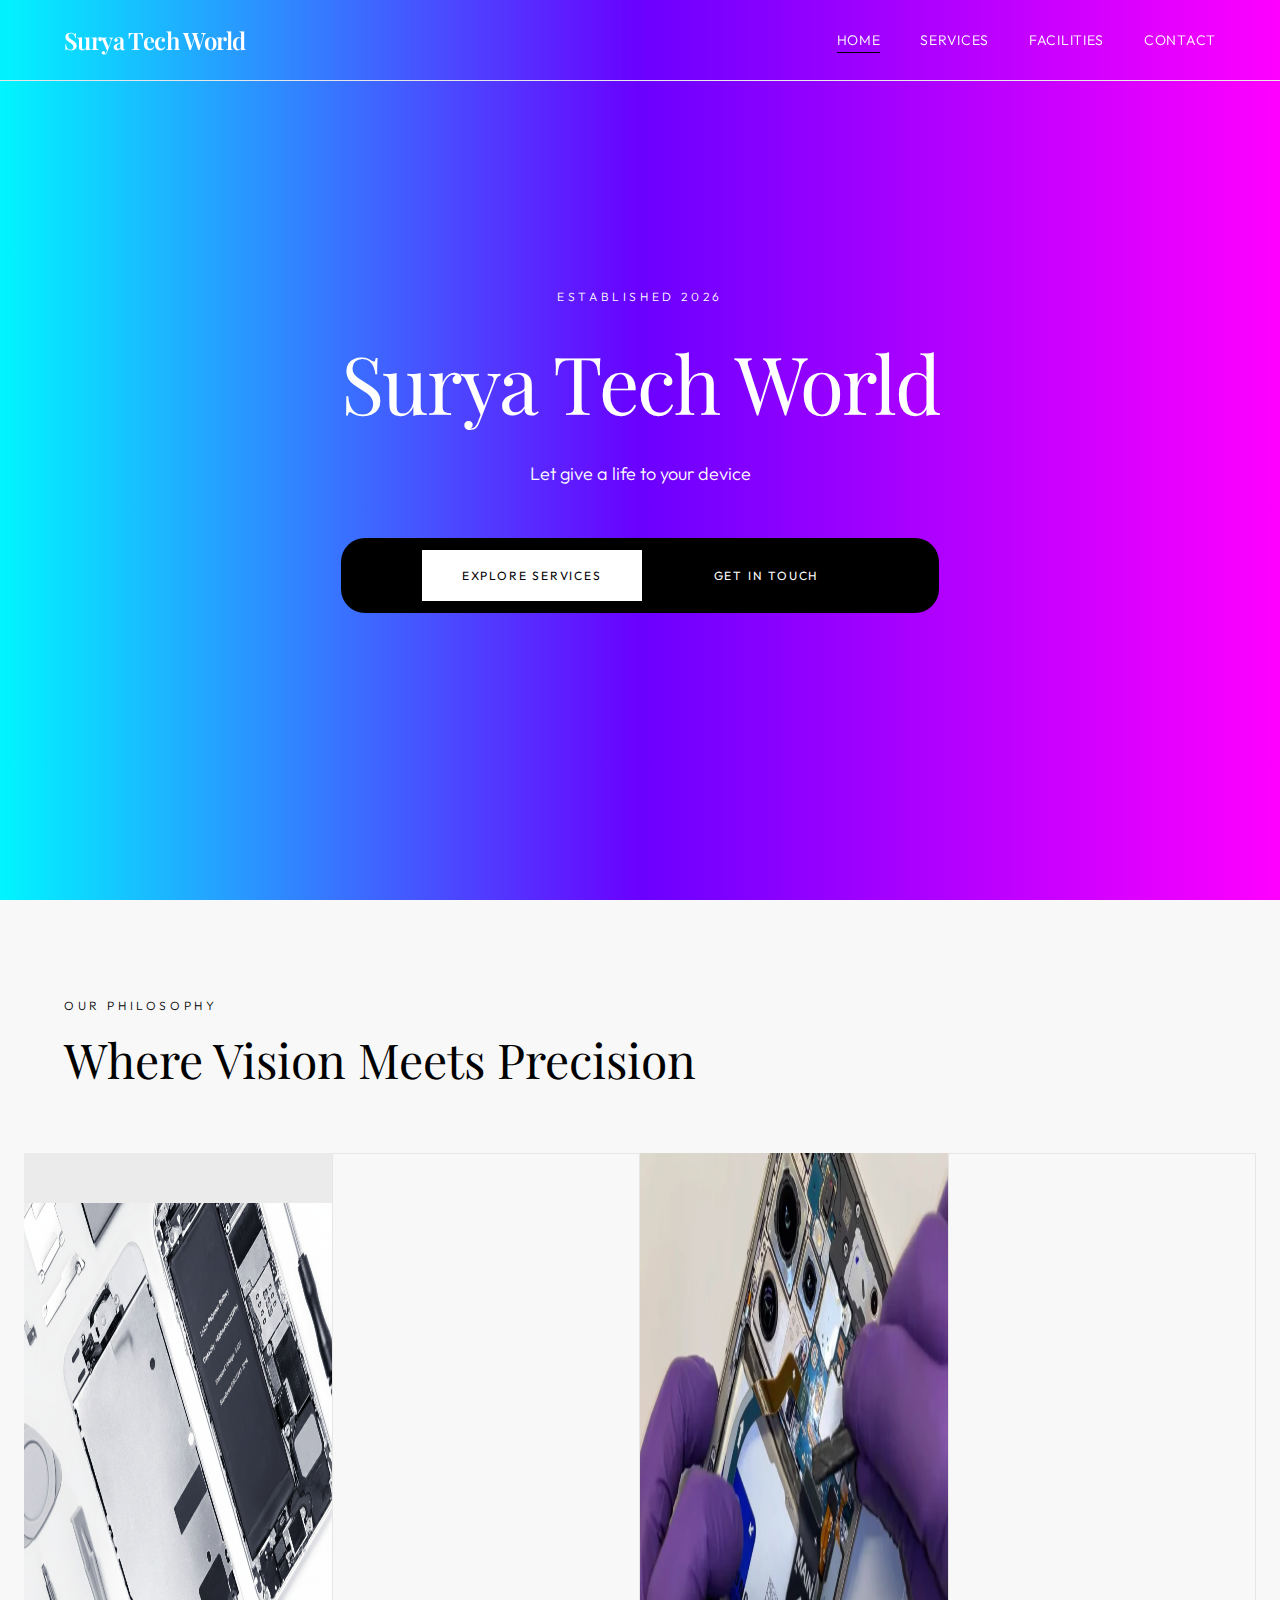
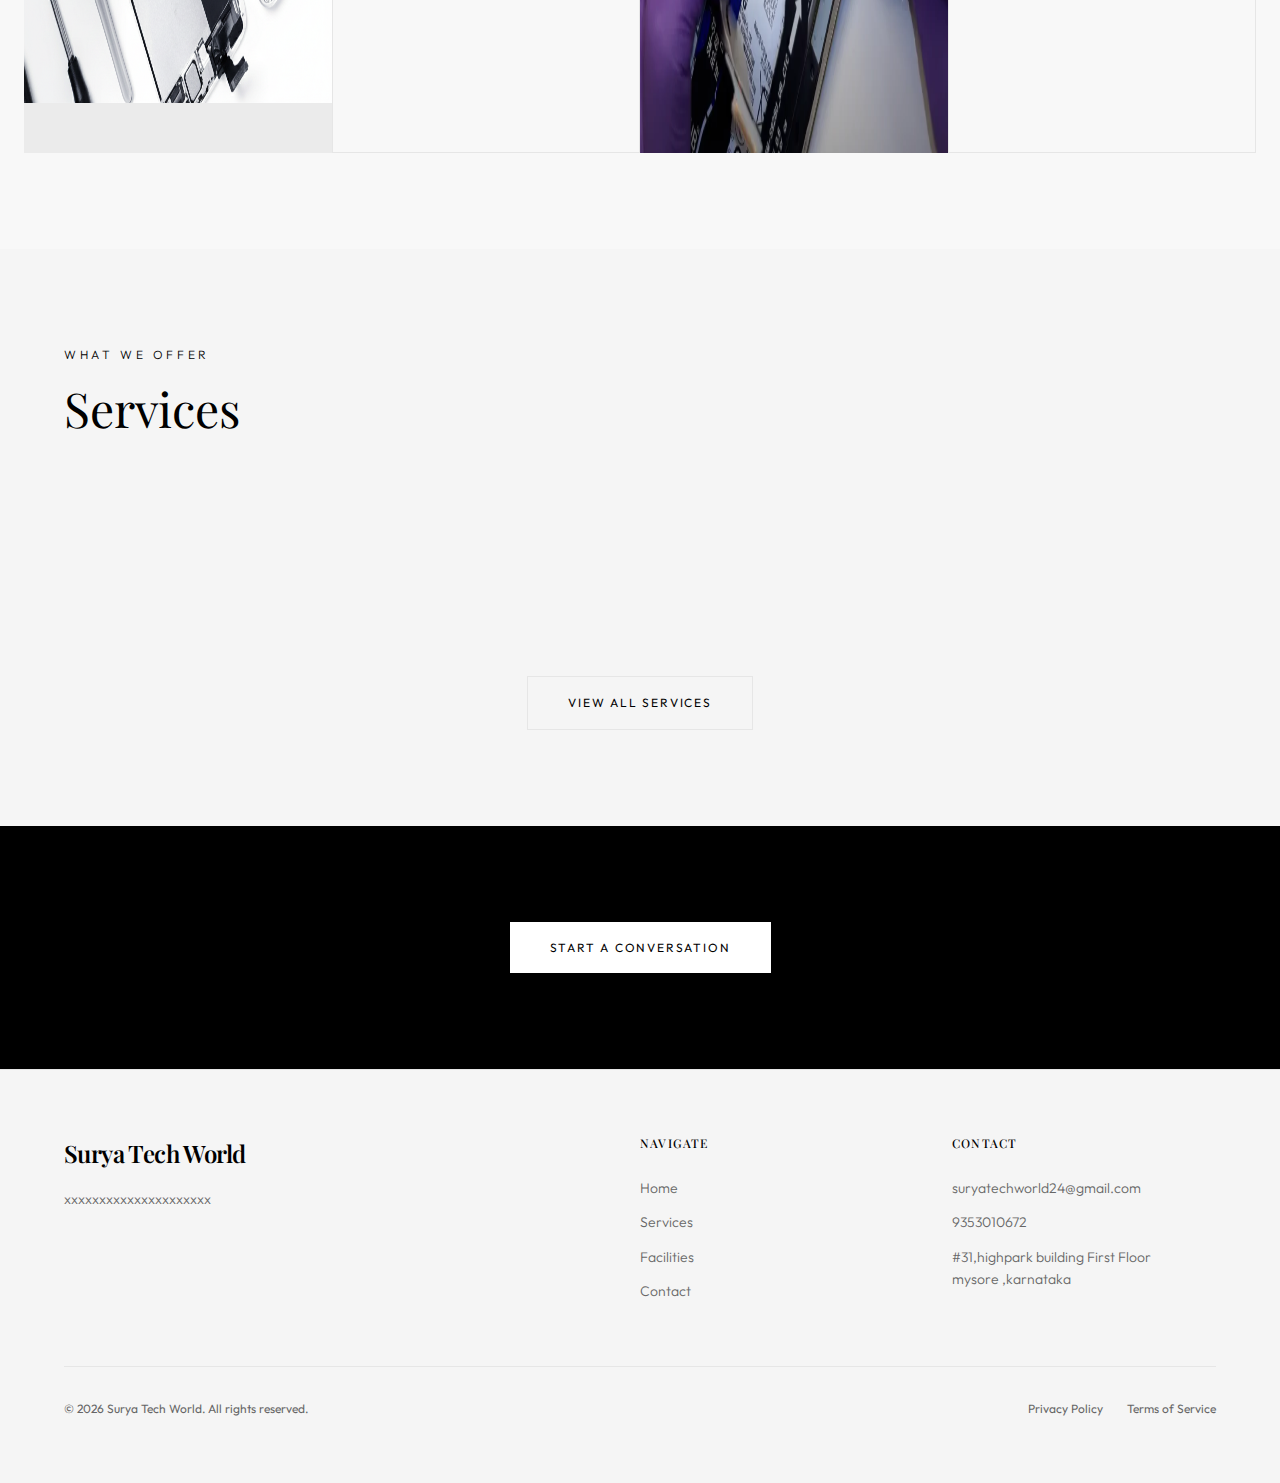
<file: index.html>
<!DOCTYPE html>
<html lang="en">
<head>
  <meta charset="UTF-8">
  <meta name="viewport" content="width=device-width, initial-scale=1.0">
  <title>surya tech world</title>
  <meta name="description" content="Premium spaces designed for exceptional experiences. Where sophistication meets functionality.">
  <link rel="stylesheet" href="style.css">
</head>
<body>
  <!-- Header -->
  <header class="header">
    <div class="container header-container">
      <a href="index.html" class="logo" style="color: white;">Surya Tech World </a>
      
      <nav class="nav-desktop">
        <ul>
          <li><a href="index.html" class="nav-link" style="color: white;">Home</a></li>
          <li><a href="services.html" class="nav-link" style="color: white;">Services</a></li>
          <li><a href="facilities.html" class="nav-link" style="color: white;">Facilities</a></li>
          <li><a href="contact.html" class="nav-link" style="color: white;">Contact</a></li>
        </ul>
      </nav>

      <button class="menu-btn" aria-label="Toggle menu">
        <span></span>
        <span></span>
        <span></span>
      </button>

      <nav class="nav-mobile">
        <ul>
          <li><a href="index.html" class="nav-link">Home</a></li>
          <li><a href="services.html" class="nav-link">Services</a></li>
          <li><a href="facilities.html" class="nav-link">Facilities</a></li>
          <li><a href="contact.html" class="nav-link">Contact</a></li>
        </ul>
      </nav>
    </div>
  </header>

  <!-- Hero Section -->
  <section class="hero">
    <div class="hero-content">
      <p class="hero-label" style="color: white;">Established 2026</p>
      <h1 class="hero-title"  style="color: white;">Surya Tech World</h1>
      <p class="hero-description" style="color: white;">
      Let give a life to your device 
      </p>
      <div class="hero-buttons">
        <a href="services.html" class="btn btn-hero">Explore Services <style>
          .hero-buttons  {
           background-color:  black;
            border-radius: 24px;
            padding: 12px 24px;
            color: white;
          }
          
        </style></a>  
        <div class="divider"></div>


        <a href="contact.html" class="btn btn-hero-outline" style="color: white;"
        >Get in Touch </a>
      </div>
    </div>
  </section>

  <!-- Featured Section -->
  <section class="section">
    <div class="container">
      <p class="section-label">Our Philosophy</p>
      <h2 class="section-title" style="color: black;">Where Vision Meets Precision</h2>
      <!-- <p class="section-description">
        Every project begins with understanding your unique vision and translating it into 
        spaces that are both functional and extraordinary.
      </p> -->
    </div>

    <div class="featured-grid" style="margin-top: 4rem;">
      <div class="featured-item">
        <div class="featured-image">
          <span style="color: hsl(var(--muted-foreground));"></span>
          <img src="PHONE IMAGE.png" alt="Image" width="1500" height="500">

        </div>
        <div class="featured-content">
          <!-- <h3 class="card-title">Design Excellence</h3> -->
          <!-- <p class="card-description">
            Our approach combines timeless aesthetics with contemporary functionality, 
            creating spaces that stand the test of time.
          </p> -->
        </div>
      </div>
      <div class="featured-item">
        <div class="featured-content">
          <!-- <h3 class="card-title">Attention to Detail</h3> -->
          <!-- <p class="card-description">
            From material selection to lighting design, every element is carefully 
            curated to create cohesive, harmonious environments.
          </p> -->
        </div>
        <div class="featured-image">
          <span style="color: hsl(var(--muted-foreground));">
            <img src="image 4.webp" alt="Image" width="1600" height="600">
          </span>
        </div>
      </div>
    </div>
  </section>

  <!-- Services Preview -->
  <section class="section section-light">
    <div class="container">
      <p class="section-label">What We Offer</p>
      <h2 class="section-title"> Services</h2>
      <!-- <p class="section-description mb-8">
        From initial concept to final execution, we provide end-to-end solutions 
        for creating exceptional spaces.
      </p> -->

      <div class="grid grid-3" style="margin-top: 3rem;">
        <div class="card">
          <span class="card-number">Hardware</span>
          <!-- <h3 class="card-title">Space Planning</h3> -->
          <!-- <p class="card-description">
            Strategic layout design that maximizes functionality while maintaining aesthetic integrity.
          </p> -->
        </div>
        <div class="card">
          <span class="card-number">Software</span>
          <!-- <h3 class="card-title">Interior Design</h3> -->
          <!-- <p class="card-description">
            Curated design solutions that reflect your vision and create lasting impressions.
          </p> -->
        </div>
        <div class="card">
          <span class="card-number">Others</span>
          <!-- <h3 class="card-title">Project Management</h3> -->
          <!-- <p class="card-description">
            Seamless execution from concept to completion, ensuring every detail is perfected.
          </p> -->
        </div>
      </div>

      <div class="text-center" style="margin-top: 3rem;">
        <a href="services.html" class="btn btn-outline">View All Services</a>
      </div>
    </div>
  </section>

  <!-- CTA Section -->
  <section class="cta section-dark">
    <!-- <h2 class="cta-title">Ready to Transform Your Space?</h2> -->
    <!-- <p class="cta-description">
      Let's discuss how we can bring your vision to life with our expertise and attention to detail.
    </p> -->
    <a href="contact.html" class="btn btn-hero">Start a Conversation</a>
  </section>

  <!-- Footer -->
  <footer class="footer">
    <div class="container">
      <div class="footer-grid">
        <div class="footer-brand">
          <a href="index.html" class="logo">Surya Tech World</a>
          <p>xxxxxxxxxxxxxxxxxxxxx</p>
        </div>

        <div>
          <h4 class="footer-title">Navigate</h4>
          <div class="footer-links">
            <a href="index.html" class="footer-link">Home</a>
            <a href="services.html" class="footer-link">Services</a>
            <a href="facilities.html" class="footer-link">Facilities</a>
            <a href="contact.html" class="footer-link">Contact</a>
          </div>
        </div>

        <div class="footer-contact">
          <h4 class="footer-title">Contact</h4>
          <p>suryatechworld24@gmail.com</p>
          <p>9353010672</p>
          <p>#31,highpark building First Floor<br>mysore ,karnataka</p>
        </div>
      </div>

      <div class="footer-bottom">
        <p>&copy; 2026 Surya Tech World. All rights reserved.</p>
        <div class="footer-legal">
          <a href="#">Privacy Policy</a>
          <a href="#">Terms of Service</a>
        </div>
      </div>
    </div>
  </footer>

  <script src="main.js"></script>
</body>
</html>
</file>
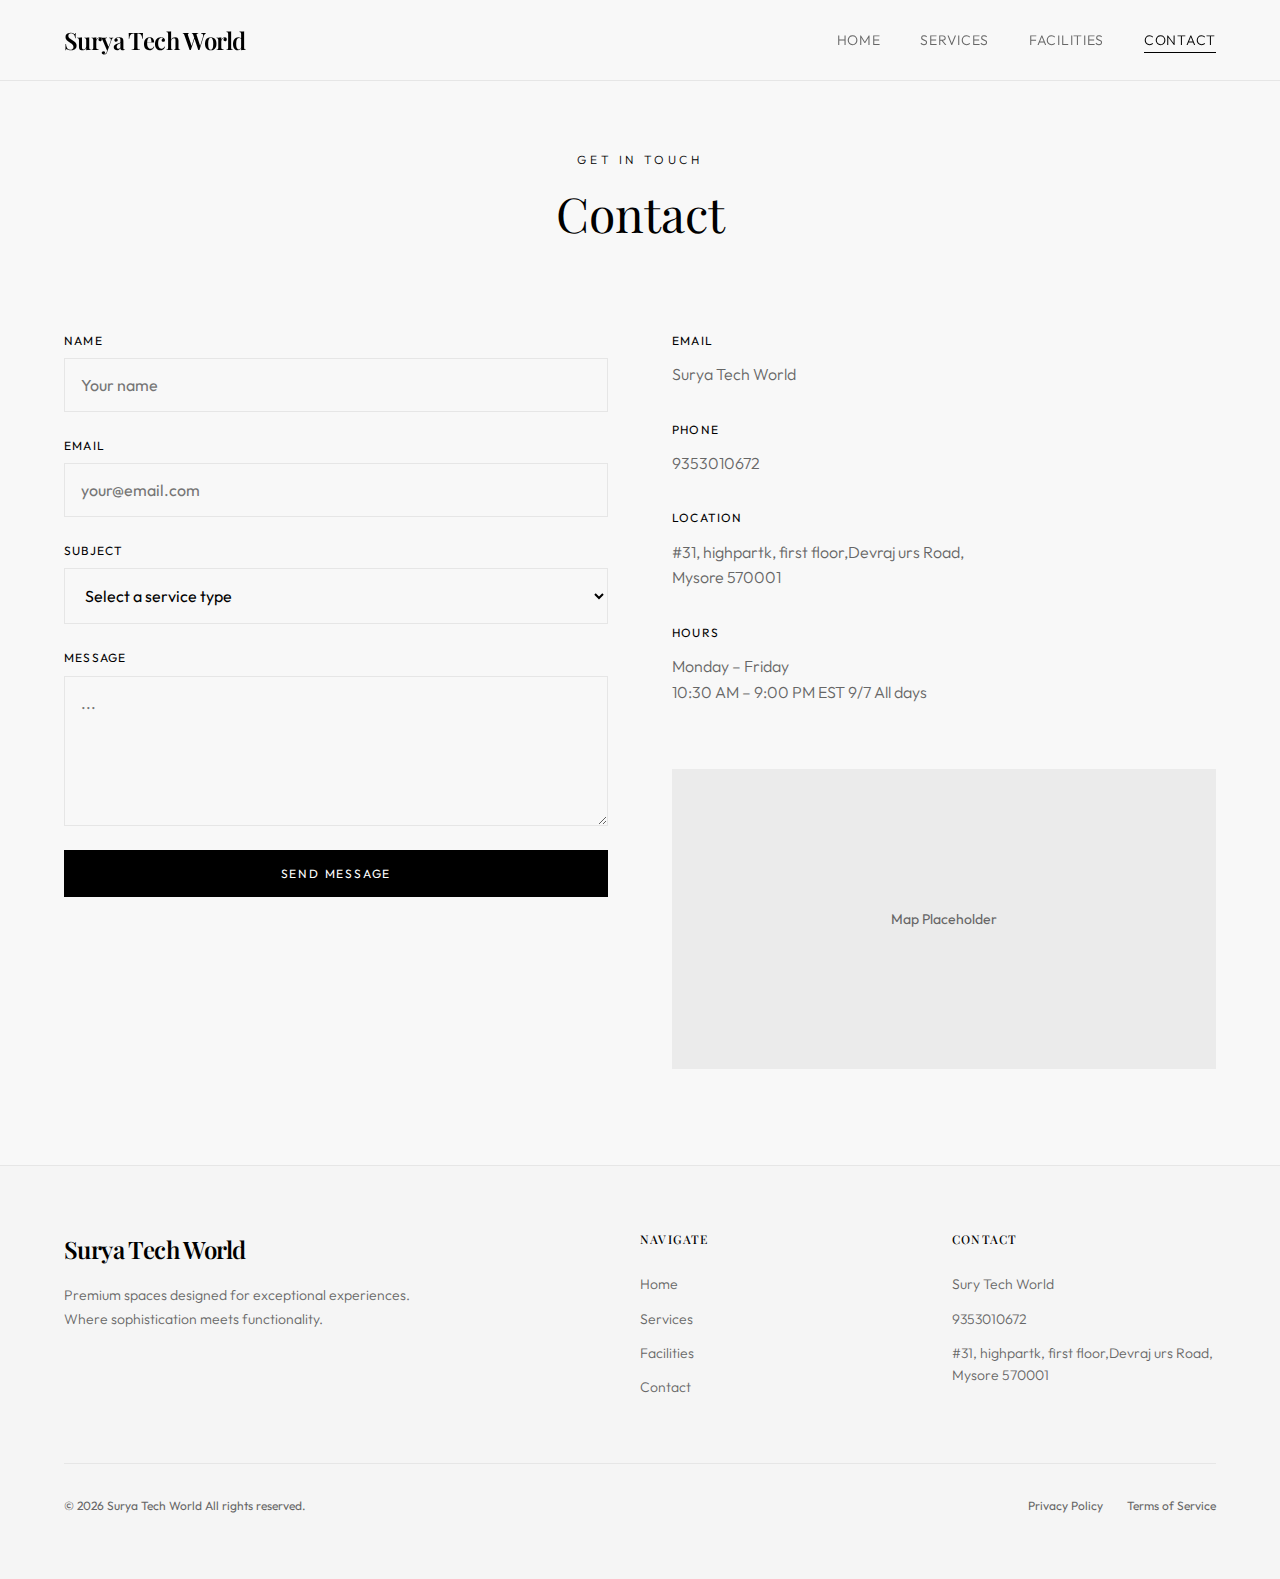
<file: contact.html>
<!DOCTYPE html>
<html lang="en">
<head>
  <meta charset="UTF-8">
  <meta name="viewport" content="width=device-width, initial-scale=1.0">
  <title>Contact - ATELIER</title>
  <meta name="description" content="Get in touch with ATELIER. Let's discuss how we can transform your space.">
  <link rel="stylesheet" href="style.css">
</head>
<body>
  <!-- Header -->
  <header class="header">
    <div class="container header-container">
      <a href="index.html" class="logo">Surya Tech World</a>
      
      <nav class="nav-desktop">
        <ul>
          <li><a href="index.html" class="nav-link">Home</a></li>
          <li><a href="services.html" class="nav-link">Services</a></li>
          <li><a href="facilities.html" class="nav-link">Facilities</a></li>
          <li><a href="contact.html" class="nav-link">Contact</a></li>
        </ul>
      </nav>

      <button class="menu-btn" aria-label="Toggle menu">
        <span></span>
        <span></span>
        <span></span>
      </button>

      <nav class="nav-mobile">
        <ul>
          <li><a href="index.html" class="nav-link">Home</a></li>
          <li><a href="services.html" class="nav-link">Services</a></li>
          <li><a href="facilities.html" class="nav-link">Facilities</a></li>
          <li><a href="contact.html" class="nav-link">Contact</a></li>
        </ul>
      </nav>
    </div>
  </header>

  <!-- Page Hero -->
  <section class="section page-hero">
    <div class="container">
      <p class="section-label">Get in Touch</p>
      <h1 class="section-title">Contact</h1>
      <!-- <p class="section-description" style="margin: 0 auto;">
        Ready to start your project? We'd love to hear from you.
      </p> -->
    </div>
  </section>

  <!-- Contact Section -->
  <section class="section" style="padding-top: 0;">
    <div class="container">
      <div class="contact-grid">
        <!-- Contact Form -->
        <div>
          <form class="contact-form">
            <div class="form-group">
              <label class="form-label" for="name">Name</label>
              <input type="text" id="name" name="name" class="form-input" placeholder="Your name" required>
            </div>

            <div class="form-group">
              <label class="form-label" for="email">Email</label>
              <input type="email" id="email" name="email" class="form-input" placeholder="your@email.com" required>
            </div>

            <div class="form-group">
              <label class="form-label" for="subject">Subject</label>
              <select id="subject" name="subject" class="form-select" required>
                <option value="">Select a service type</option>
                <option value="general">general</option>
                <option value="project">software</option>
                <option value="collaboration">hardware</option>
                <option value="other">Other</option>
              </select>
            </div>

            <div class="form-group">
              <label class="form-label" for="message">Message</label>
              <textarea id="message" name="message" class="form-textarea" placeholder="..." required></textarea>
            </div>

            <button type="submit" class="btn btn-primary" style="width: 100%;">Send Message</button>
          </form>
        </div>

        <!-- Contact Info -->
        <div class="contact-info">
          <div class="contact-info-item">
            <h3>Email</h3>
            <p>Surya Tech World</p>
          </div>

          <div class="contact-info-item">
            <h3>Phone</h3>
            <p>9353010672</p>
          </div>

          <div class="contact-info-item">
            <h3>Location</h3>
            <p>#31, highpartk, first floor,Devraj urs Road,  <br>Mysore 570001</p>
          </div>

          <div class="contact-info-item">
            <h3>Hours</h3>
            <p>Monday – Friday<br>10:30 AM – 9:00 PM EST  9/7 All days</p>
          </div>

          <div class="map-placeholder">
            Map Placeholder
            <!-- <iframe src="https://www.google.com/maps/embed?pb=!1m18!1m12!1m3!1d3898.09722948905!2d76.64680427482963!3d12.30923878794853!2m3!1f0!2f0!3f0!3m2!1i1024!2i768!4f13.1!3m3!1m2!1s0x3baf711559b7dad1%3A0xd45e1a90c14f2ab!2sSurya%20Tech%20World!5e0!3m2!1sen!2sin!4v1766938815319!5m2!1sen!2sin" width="600" height="450" style="border:0;" allowfullscreen="" loading="lazy" referrerpolicy="no-referrer-when-downgrade">
              <style>
                .map-placeholder {
                  position: relative;
                  width: 500px;
                  height: 50px;
                  background-color: #f0f0f0;
                  display: flex;
                  /* align-items: center;
                  justify-content: center; */
                  color: #888;
                  font-size: 1.2rem;
                } -->
    
              <!-- </style> -->
            <!-- </iframe> -->
          </div>
        </div>
      </div>
    </div>
  </section>

  <!-- Footer -->
  <footer class="footer">
    <div class="container">
      <div class="footer-grid">
        <div class="footer-brand">
          <a href="index.html" class="logo">Surya Tech World</a>
          <p>Premium spaces designed for exceptional experiences. Where sophistication meets functionality.</p>
        </div>

        <div>
          <h4 class="footer-title">Navigate</h4>
          <div class="footer-links">
            <a href="index.html" class="footer-link">Home</a>
            <a href="services.html" class="footer-link">Services</a>
            <a href="facilities.html" class="footer-link">Facilities</a>
            <a href="contact.html" class="footer-link">Contact</a>
          </div>
        </div>

        <div class="footer-contact">
          <h4 class="footer-title">Contact</h4>
          <p>Sury Tech World</p>
          <p>9353010672</p>
          <p>#31, highpartk, first floor,Devraj urs Road,  <br>Mysore 570001</p>
        </div>
      </div>

      <div class="footer-bottom">
        <p>&copy; 2026 Surya Tech World All rights reserved.</p>
        <div class="footer-legal">
          <a href="#">Privacy Policy</a>
          <a href="#">Terms of Service</a>
        </div>
      </div>
    </div>
  </footer>

  <script src="main.js"></script>
</body>
</html>
</file>
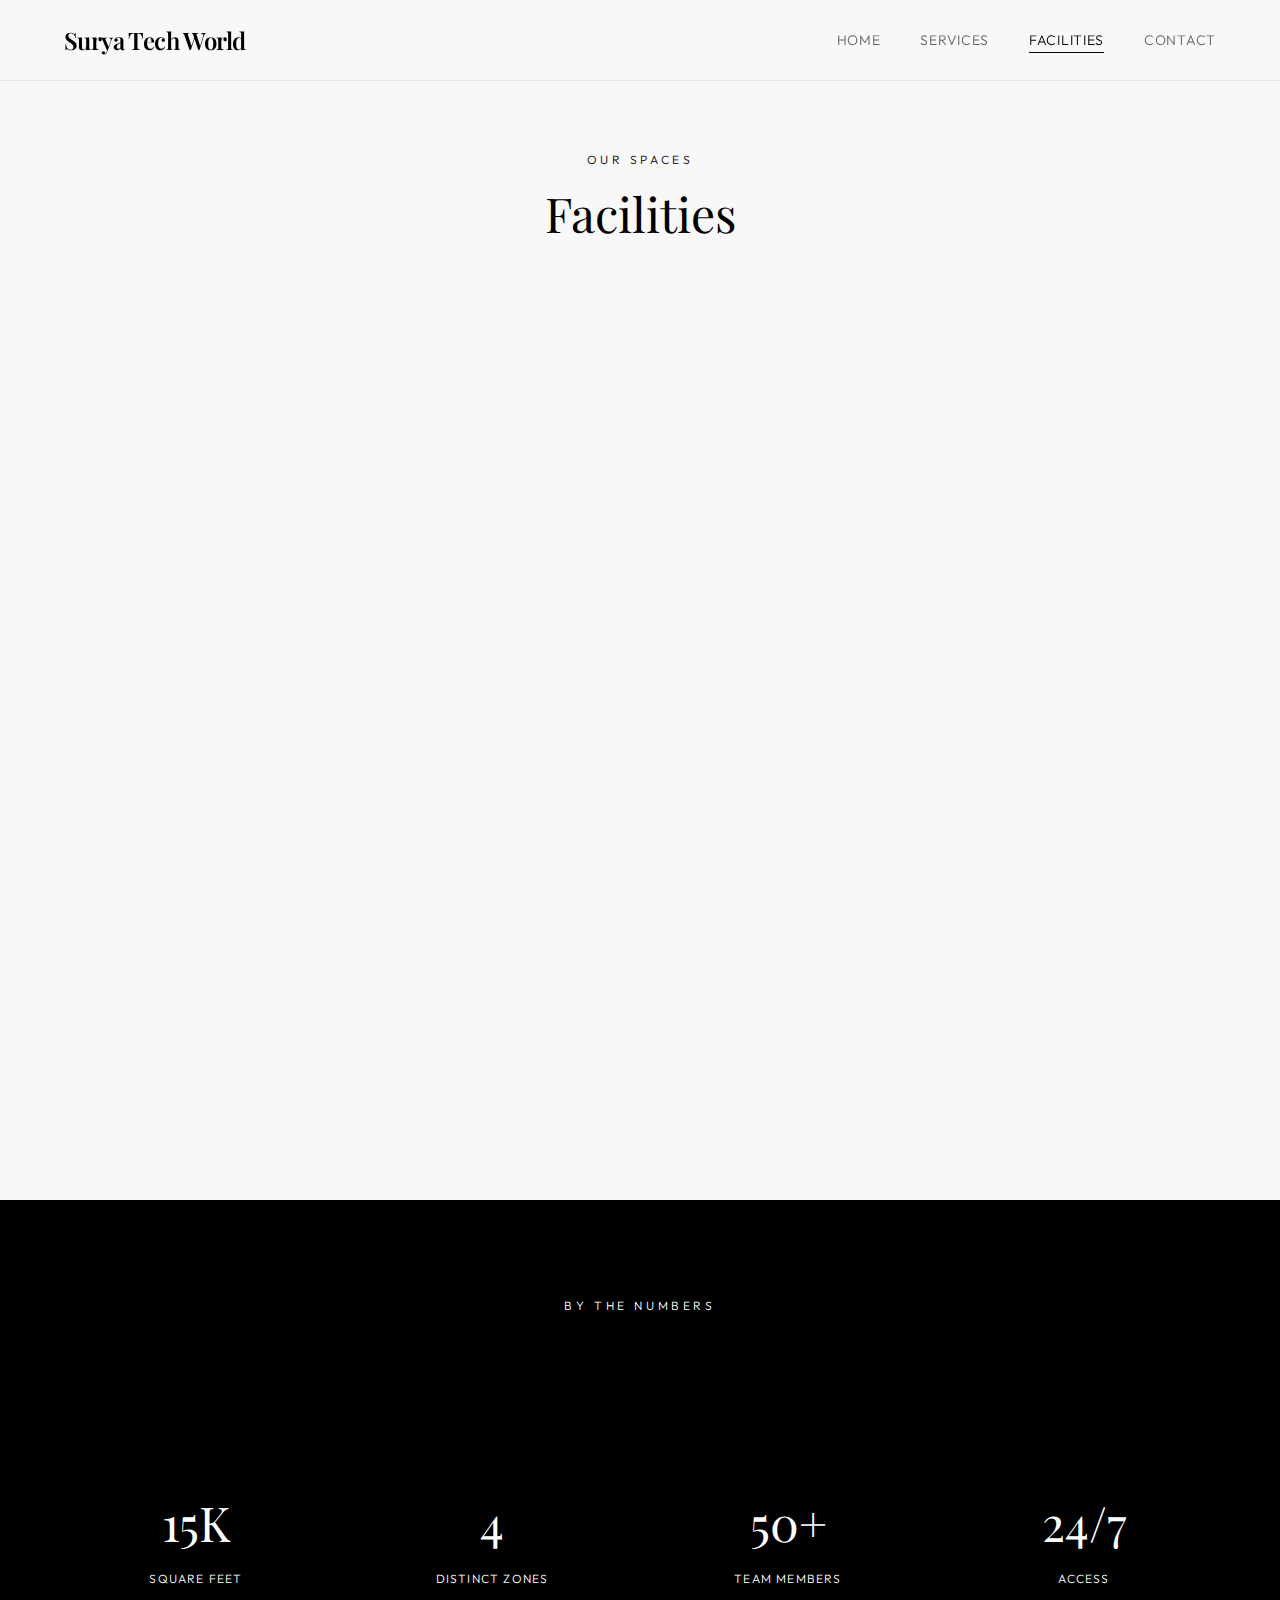
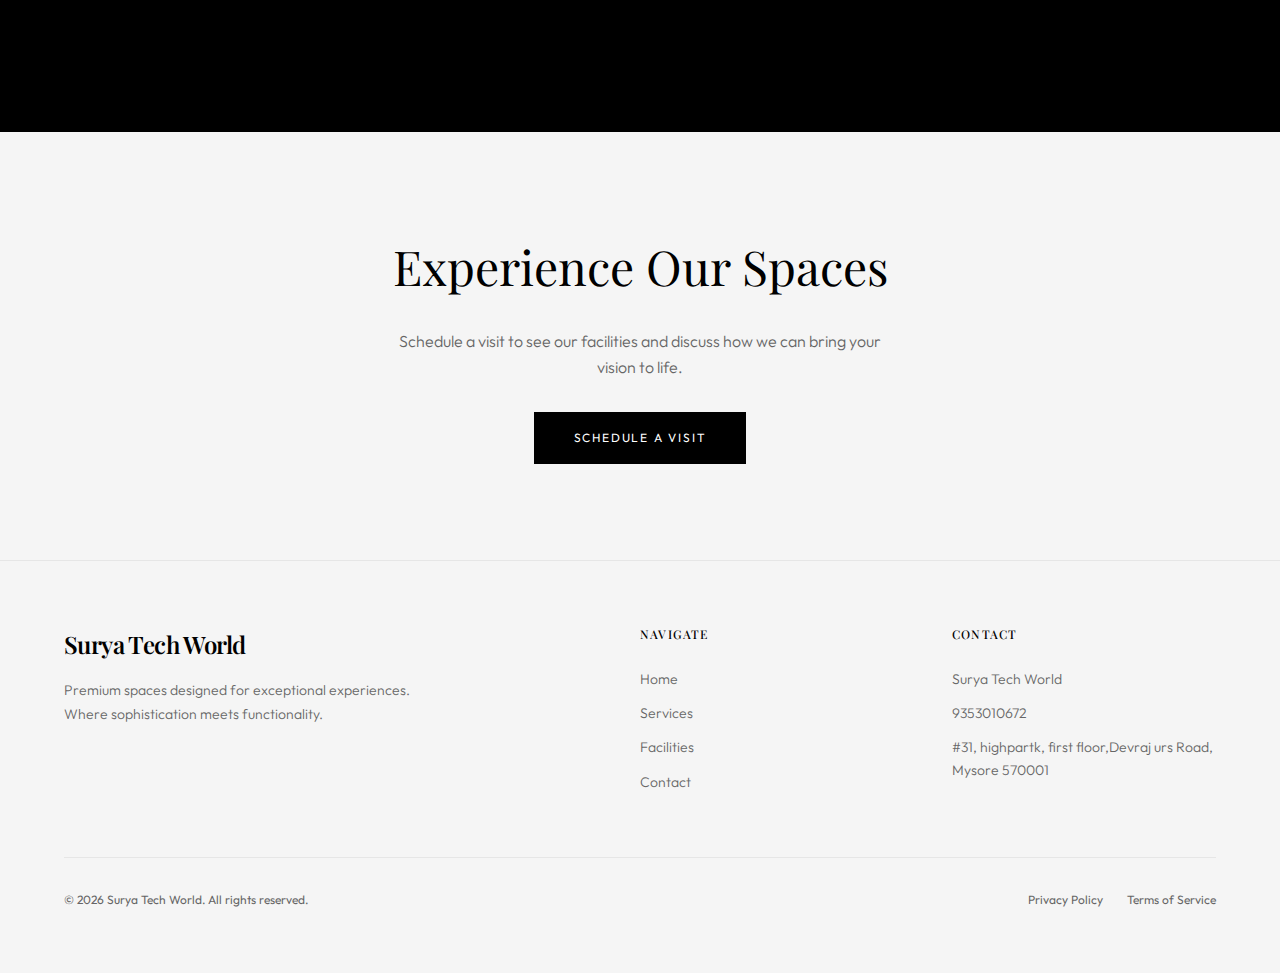
<file: facilities.html>
<!DOCTYPE html>
<html lang="en">
<head>
  <meta charset="UTF-8">
  <meta name="viewport" content="width=device-width, initial-scale=1.0">
  <title>Facilities - ATELIER</title>
  <meta name="description" content="Discover our state-of-the-art facilities designed for exceptional experiences.">
  <link rel="stylesheet" href="style.css">
</head>
<body>
  <!-- Header -->
  <header class="header">
    <div class="container header-container">
      <a href="index.html" class="logo">Surya Tech World</a>
      
      <nav class="nav-desktop">
        <ul>
          <li><a href="index.html" class="nav-link">Home</a></li>
          <li><a href="services.html" class="nav-link">Services</a></li>
          <li><a href="facilities.html" class="nav-link">Facilities</a></li>
          <li><a href="contact.html" class="nav-link">Contact</a></li>
        </ul>
      </nav>

      <button class="menu-btn" aria-label="Toggle menu">
        <span></span>
        <span></span>
        <span></span>
      </button>

      <nav class="nav-mobile">
        <ul>
          <li><a href="index.html" class="nav-link">Home</a></li>
          <li><a href="services.html" class="nav-link">Services</a></li>
          <li><a href="facilities.html" class="nav-link">Facilities</a></li>
          <li><a href="contact.html" class="nav-link">Contact</a></li>
        </ul>
      </nav>
    </div>
  </header>

  <!-- Page Hero -->
  <section class="section page-hero">
    <div class="container">
      <p class="section-label">Our Spaces</p>
      <h1 class="section-title">Facilities</h1>
      <!-- <p class="section-description" style="margin: 0 auto;">
        State-of-the-art environments designed to inspire creativity and enable exceptional work.
      </p> -->
    </div>
  </section>

  <!-- Facilities Grid -->
  <section class="section" style="padding-top: 0;">
    <div class="container">
      <div class="grid grid-2">
        <div class="facility-card">
          <div class="facility-image">
            <span style="color: hsl(var(--muted-foreground));">Image Placeholder</span>
          </div>
          <div class="facility-content">
            <h2 class="facility-title">car parking</h2>
            <!-- <p class="facility-description">
              Our primary creative space featuring natural lighting, adjustable workstations, 
              and collaborative zones designed for optimal productivity.
            </p> -->
            <div class="facility-features">
              <!-- <span class="facility-feature">2,500 sq ft</span>
              <span class="facility-feature">Natural Light</span>
              <span class="facility-feature">Flexible Layout</span> -->
            </div>
          </div>
        </div>

        <div class="facility-card">
          <div class="facility-image">
            <span style="color: hsl(var(--muted-foreground));">Image Placeholder</span>
          </div>
          <div class="facility-content">
            <h2 class="facility-title"> Snacks </h2>
            <!-- <p class="facility-description">
              A sophisticated space for client presentations and team reviews, equipped with 
              advanced display technology and comfortable seating.
            </p> -->
            <div class="facility-features">
              <!-- <span class="facility-feature">4K Display</span>
              <span class="facility-feature">Video Conference</span>
              <span class="facility-feature">20 Seats</span> -->
            </div>
          </div>
        </div>

        <div class="facility-card">
          <div class="facility-image">
            <span style="color: hsl(var(--muted-foreground));">Image Placeholder</span>
          </div>
          <div class="facility-content">
            <h2 class="facility-title">drinking water</h2>
            <!-- <p class="facility-description">
               An extensive collection of materials, finishes, and samples organized for easy 
              exploration and specification. 
            </p> -->
            <div class="facility-features">
              <!-- <span class="facility-feature">5,000+ Samples</span>
              <span class="facility-feature">Curated Collection</span>
              <span class="facility-feature">Updated Quarterly</span> -->
            </div>
          </div>
        </div>

        <div class="facility-card">
          <div class="facility-image">
            <span style="color: hsl(var(--muted-foreground));">Image Placeholder</span>
          </div>
          <div class="facility-content">
            <h2 class="facility-title"> waiting area</h2>
            <!-- <p class="facility-description">
              A hands-on space for prototyping, model making, and exploring physical concepts 
              before full implementation.
            </p> -->
            <div class="facility-features">
              <!-- <span class="facility-feature">CNC Equipment</span>
              <span class="facility-feature">3D Printing</span>
              <span class="facility-feature">Hand Tools</span> -->
            </div>
          </div>
        </div>
      </div>
    </div>
  </section>

  <!-- Stats Section -->
  <section class="section section-dark">
    <div class="container">
      <p class="section-label" style="color: hsla(var(--background), 0.6); text-align: center;">By The Numbers</p>
      <h2 class="section-title" style="text-align: center;">Our Capabilities</h2>

      <div class="facility-stats" style="margin-top: 3rem;">
        <div class="facility-stat">
          <div class="facility-stat-number" style="color: hsl(var(--background));">15K</div>
          <div class="facility-stat-label" style="color: hsla(var(--background), 0.6);">Square Feet</div>
        </div>
        <div class="facility-stat">
          <div class="facility-stat-number" style="color: hsl(var(--background));">4</div>
          <div class="facility-stat-label" style="color: hsla(var(--background), 0.6);">Distinct Zones</div>
        </div>
        <div class="facility-stat">
          <div class="facility-stat-number" style="color: hsl(var(--background));">50+</div>
          <div class="facility-stat-label" style="color: hsla(var(--background), 0.6);">Team Members</div>
        </div>
        <div class="facility-stat">
          <div class="facility-stat-number" style="color: hsl(var(--background));">24/7</div>
          <div class="facility-stat-label" style="color: hsla(var(--background), 0.6);">Access</div>
        </div>
      </div>
    </div>
  </section>

  <!-- CTA Section -->
  <section class="cta section-light">
    <h2 class="cta-title" style="color: hsl(var(--foreground));">Experience Our Spaces</h2>
    <p class="cta-description" style="color: hsl(var(--muted-foreground));">
      Schedule a visit to see our facilities and discuss how we can bring your vision to life.
    </p>
    <a href="contact.html" class="btn btn-primary">Schedule a Visit</a>
  </section>

  <!-- Footer -->
  <footer class="footer">
    <div class="container">
      <div class="footer-grid">
        <div class="footer-brand">
          <a href="index.html" class="logo">Surya Tech World</a>
          <p>Premium spaces designed for exceptional experiences. Where sophistication meets functionality.</p>
        </div>

        <div>
          <h4 class="footer-title">Navigate</h4>
          <div class="footer-links">
            <a href="index.html" class="footer-link">Home</a>
            <a href="services.html" class="footer-link">Services</a>
            <a href="facilities.html" class="footer-link">Facilities</a>
            <a href="contact.html" class="footer-link">Contact</a>
          </div>
        </div>

        <div class="footer-contact">
          <h4 class="footer-title">Contact</h4>
          <p>Surya Tech World</p>
          <p>9353010672</p>
          <p>#31, highpartk, first floor,Devraj urs Road,  <br>Mysore 570001</p>
        </div>
      </div>

      <div class="footer-bottom">
        <p>&copy; 2026 Surya Tech World. All rights reserved.</p>
        <div class="footer-legal">
          <a href="#">Privacy Policy</a>
          <a href="#">Terms of Service</a>
        </div>
      </div>
    </div>
  </footer>

  <script src="main.js"></script>
</body>
</html>
</file>
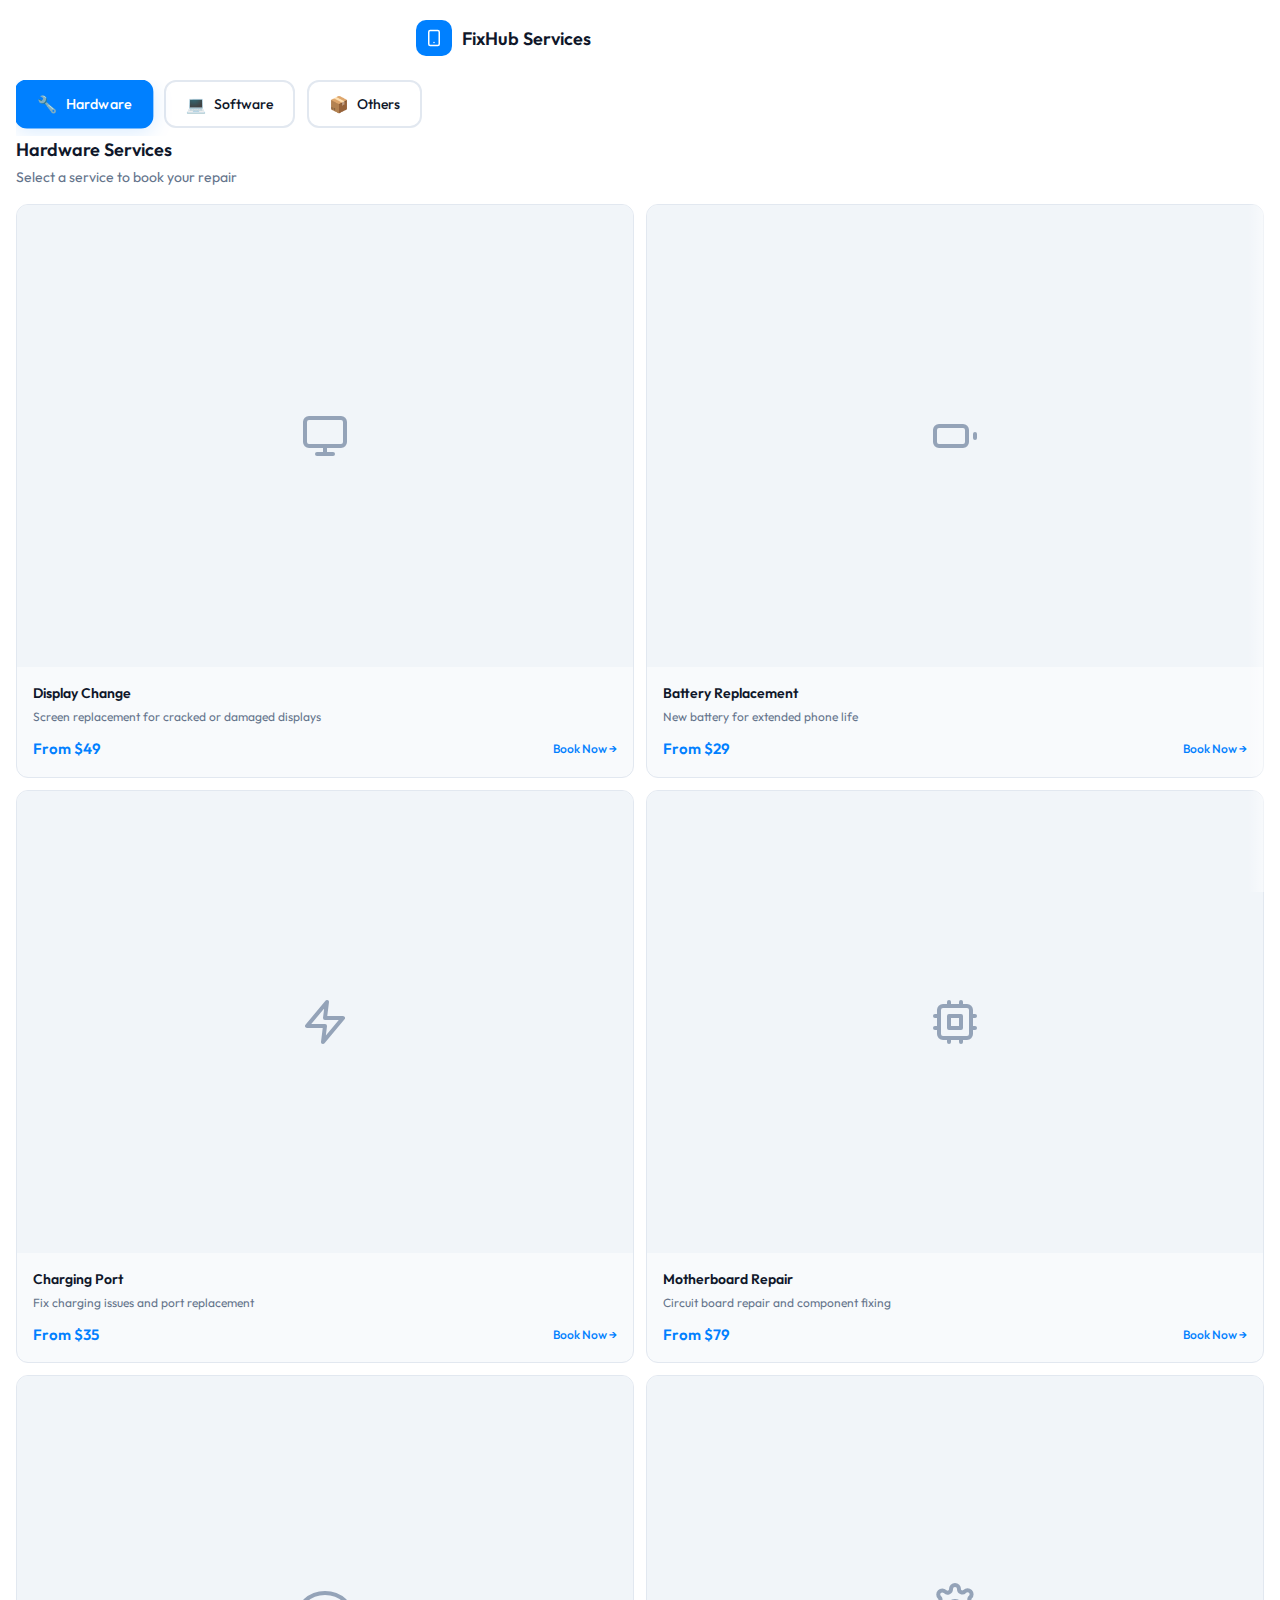
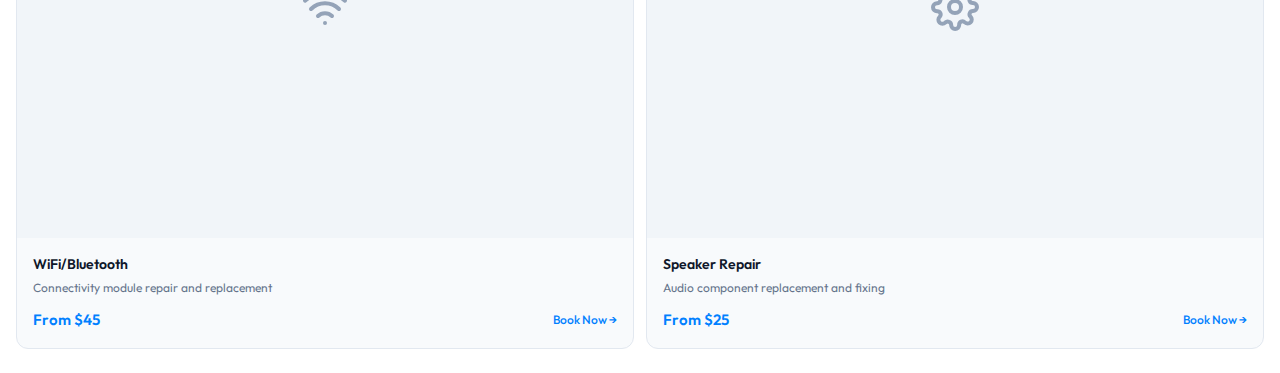
<file: services.html>
<!DOCTYPE html>
<html lang="en">
<head>
  <meta charset="UTF-8">
  <meta name="viewport" content="width=device-width, initial-scale=1.0, maximum-scale=1.0, user-scalable=no">
  <meta name="description" content="Expert phone repair services - Hardware, Software, and more. Fast, reliable repairs for all devices.">
  <title>FixHub - Expert Phone Repair Services</title>
  <link rel="preconnect" href="https://fonts.googleapis.com">
  <link rel="preconnect" href="https://fonts.gstatic.com" crossorigin>
  <link href="https://fonts.googleapis.com/css2?family=Outfit:wght@300;400;500;600;700&display=swap" rel="stylesheet">
  
   <style>
     *{
      margin: 0;
      padding: 0;
      box-sizing: border-box;
    }

    :root {
      --background: #ffffff;
      --foreground: #0f172a;
      --card: #ffffff;
      --card-foreground: #0f172a;
      --primary: #0080ff;
      --primary-foreground: #ffffff;
      --secondary: #f1f5f9;
      --secondary-foreground: #1e293b;
      --muted: #f1f5f9;
      --muted-foreground: #64748b;
      --border: #e2e8f0;
      --service-card-bg: #f8fafc;
      --service-card-border: #e2e8f0;
      --placeholder-bg: #f1f5f9;
      --placeholder-icon: #94a3b8;
      --radius: 12px;
      --shadow: 0 4px 20px rgba(0, 128, 255, 0.15);
    }

    body {
      font-family: 'Outfit', sans-serif;
      background-color: var(--background);
      color: var(--foreground);
      line-height: 1.5;
      -webkit-font-smoothing: antialiased;
    }

    /* Page Title */
    .page-title {
      max-width: 480px;
      margin: 0 auto;
      padding: 20px 16px 0;
      display: flex;
      align-items: center;
      gap: 10px;
    }

    .page-title-icon {
      width: 36px;
      height: 36px;
      background: var(--primary);
      border-radius: 10px;
      display: flex;
      align-items: center;
      justify-content: center;
      color: var(--primary-foreground);
    }

    .page-title-text {
      font-weight: 600;
      font-size: 18px;
    }

    /* Main Content */
    .main {
      max-width: 1500px;
      margin: 0 auto;
      padding: 24px 16px;
    }

    /* Hero Section */
    .hero {
      text-align: center;
      margin-bottom: 32px;
    }

    .hero h1 {
      font-size: 24px;
      font-weight: 700;
      margin-bottom: 8px;
    }

    .hero p {
      color: var(--muted-foreground);
      font-size: 14px;
  }  */

    /* Toggle Menu */
     .toggle-menu {
      margin: 0 -16px 24px;
      padding: 0 16px;
      position: relative;
    }

    .toggle-scroll {
      display: flex;
      gap: 12px;
      overflow-x: auto;
      padding-bottom: 8px;
      scroll-snap-type: x mandatory;
      -ms-overflow-style: none;
      scrollbar-width: none;
    }

    .toggle-scroll::-webkit-scrollbar {
      display: none;
    }

    .toggle-btn {
      flex-shrink: 0;
      scroll-snap-align: start;
      display: flex;
      align-items: center;
      gap: 8px;
      padding: 12px 20px;
      border-radius: var(--radius);
      font-weight: 500;
      font-size: 14px;
      border: 2px solid var(--border);
      background: var(--card);
      color: var(--foreground);
      cursor: pointer;
      transition: all 0.3s;
      font-family: inherit;
    }

    .toggle-btn:hover {
      border-color: rgba(0, 128, 255, 0.3);
      background: var(--secondary);
    }

    .toggle-btn.active {
      background: var(--primary);
      color: var(--primary-foreground);
      border-color: var(--primary);
      box-shadow: var(--shadow);
      transform: scale(1.02);
    }

    .toggle-btn .emoji {
      font-size: 16px;
    }

    .toggle-fade {
      position: absolute;
      right: 0;
      top: 0;
      bottom: 8px;
      width: 32px;
      background: linear-gradient(to left, var(--background), transparent);
      pointer-events: none;
    } 

    /* Section Title */
    .section-title {
      margin-bottom: 16px;
    }

    .section-title h2 {
      font-size: 18px;
      font-weight: 600;
      margin-bottom: 4px;
      text-transform: capitalize;
    }

    .section-title p {
      color: var(--muted-foreground);
      font-size: 14px;
    }

    /* Services Grid */
    .services-grid {
      display: grid;
      grid-template-columns: repeat(2, 1fr);
      gap: 12px;
    }

    /* Service Card */
    .service-card {
      background: var(--service-card-bg);
      border: 1px solid var(--service-card-border);
      border-radius: var(--radius);
      overflow: hidden;
      transition: all 0.3s;
      animation: fadeInUp 0.4s ease-out backwards;
    }

    .service-card:hover {
      box-shadow: 0 8px 24px rgba(0, 0, 0, 0.08);
      transform: translateY(-2px);
    }

    .service-card:active {
      transform: translateY(0);
    }

    .card-image {
      aspect-ratio: 4/3;
      background: var(--placeholder-bg);
      display: flex;
      align-items: center;
      justify-content: center;
    }

    .card-image svg {
      width: 48px;
      height: 48px;
      color: var(--placeholder-icon);
    }

    .card-content {
      padding: 16px;
    }

    .card-content h3 {
      font-size: 14px;
      font-weight: 600;
      margin-bottom: 4px;
    }

    .card-content p {
      font-size: 12px;
      color: var(--muted-foreground);
      margin-bottom: 12px;
      display: -webkit-box;
      -webkit-line-clamp: 2;
      -webkit-box-orient: vertical;
      overflow: hidden;
    }

    .card-footer {
      display: flex;
      align-items: center;
      justify-content: space-between;
    }

    .card-price {
      font-size: 15px;
      font-weight: 600;
      color: var(--primary);
    }

    .card-link {
      font-size: 12px;
      font-weight: 500;
      color: var(--primary);
      text-decoration: none;
      transition: opacity 0.2s;
    }

    .card-link:hover {
      opacity: 0.8;
    }

    /* CTA Section */
    .cta {
      margin-top: 32px;
      padding: 24px;
      background: var(--primary);
      border-radius: 16px;
      text-align: center;
    }

    .cta h3 {
      color: var(--primary-foreground);
      font-size: 18px;
      font-weight: 600;
      margin-bottom: 8px;
    }

    .cta p {
      color: rgba(255, 255, 255, 0.8);
      font-size: 14px;
      margin-bottom: 16px;
    }

    .cta-btn {
      background: var(--background);
      color: var(--foreground);
      border: none;
      padding: 12px 24px;
      border-radius: 50px;
      font-size: 14px;
      font-weight: 500;
      cursor: pointer;
      font-family: inherit;
      transition: opacity 0.2s;
    }

    .cta-btn:hover {
      opacity: 0.9;
    }

    /* Footer */
    .footer {
      max-width: 480px;
      margin: 0 auto;
      padding: 24px 16px;
      border-top: 1px solid var(--border);
      text-align: center;
    }

    .footer p {
      font-size: 12px;
      color: var(--muted-foreground);
    }

    /* Animations */
    @keyframes fadeInUp {
      from {
        opacity: 0;
        transform: translateY(10px);
      }
      to {
        opacity: 1;
        transform: translateY(0);
      }
    }

    .fade-in {
      animation: fadeInUp 0.4s ease-out;
    }
  </style>
</head>
<body>
  <!-- Page Title -->
  <div class="page-title">
    <div class="page-title-icon">
      <svg width="18" height="18" viewBox="0 0 24 24" fill="none" stroke="currentColor" stroke-width="2" stroke-linecap="round" stroke-linejoin="round">
        <rect width="14" height="20" x="5" y="2" rx="2" ry="2"/>
        <path d="M12 18h.01"/>
      </svg>
    </div>
    <span class="page-title-text">FixHub Services</span>
  </div>

  <!-- Main Content -->
  <main class="main">
    <!-- Toggle Menu -->
    <section class="toggle-menu">
      <div class="toggle-scroll">
        <button class="toggle-btn active" data-tab="hardware">
          <span class="emoji">🔧</span>
          <span>Hardware</span>
        </button>
        <button class="toggle-btn" data-tab="software">
          <span class="emoji">💻</span>
          <span>Software</span>
        </button>
        <button class="toggle-btn" data-tab="others">
          <span class="emoji">📦</span>
          <span>Others</span>
        </button>
      </div>
      <div class="toggle-fade"></div>
    </section>

    <!-- Section Title -->
    <section class="section-title">
      <h2 id="sectionTitle">Hardware Services</h2>
      <p>Select a service to book your repair</p>
    </section>

    <!-- Services Grid -->
    <section class="services-grid" id="servicesGrid">
      <!-- Services will be injected here by JavaScript -->
    </section>
  </main>

  <script>
    // Services Data
    const services = {
      hardware: [
        { title: "Display Change", description: "Screen replacement for cracked or damaged displays", icon: "monitor", price: "$49" },
        { title: "Battery Replacement", description: "New battery for extended phone life", icon: "battery", price: "$29" },
        { title: "Charging Port", description: "Fix charging issues and port replacement", icon: "zap", price: "$35" },
        { title: "Motherboard Repair", description: "Circuit board repair and component fixing", icon: "cpu", price: "$79" },
        { title: "WiFi/Bluetooth", description: "Connectivity module repair and replacement", icon: "wifi", price: "$45" },
        { title: "Speaker Repair", description: "Audio component replacement and fixing", icon: "speaker", price: "$25" }
      ],
      software: [
        { title: "OS Installation", description: "Fresh operating system installation", icon: "code", price: "$25" },
        { title: "Virus Removal", description: "Complete malware and virus cleanup", icon: "shield", price: "$35" },
        { title: "Data Recovery", description: "Recover lost files and photos", icon: "database", price: "$55" },
        { title: "Software Update", description: "Update apps and system software", icon: "code", price: "$15" },
        { title: "Backup Service", description: "Complete data backup solution", icon: "harddrive", price: "$20" },
        { title: "Security Setup", description: "Antivirus and security configuration", icon: "shield", price: "$30" }
      ],
      others: [
        { title: "Phone Unlocking", description: "Carrier unlock and IMEI services", icon: "phone", price: "$40" },
        { title: "Water Damage", description: "Liquid damage diagnosis and repair", icon: "wrench", price: "$65" },
        { title: "Diagnostic Check", description: "Complete device health check", icon: "wrench", price: "$15" },
        { title: "Data Transfer", description: "Move data to your new device", icon: "database", price: "$25" },
        { title: "Accessory Install", description: "Screen protector and case installation", icon: "phone", price: "$10" },
        { title: "Express Repair", description: "Same-day priority service", icon: "zap", price: "+$20" }
      ]
    };

    // SVG Icons
    const icons = {
      monitor: '<svg viewBox="0 0 24 24" fill="none" stroke="currentColor" stroke-width="2" stroke-linecap="round" stroke-linejoin="round"><rect width="20" height="14" x="2" y="3" rx="2"/><line x1="8" x2="16" y1="21" y2="21"/><line x1="12" x2="12" y1="17" y2="21"/></svg>',
      battery: '<svg viewBox="0 0 24 24" fill="none" stroke="currentColor" stroke-width="2" stroke-linecap="round" stroke-linejoin="round"><rect width="16" height="10" x="2" y="7" rx="2" ry="2"/><line x1="22" x2="22" y1="11" y2="13"/></svg>',
      zap: '<svg viewBox="0 0 24 24" fill="none" stroke="currentColor" stroke-width="2" stroke-linecap="round" stroke-linejoin="round"><polygon points="13 2 3 14 12 14 11 22 21 10 12 10 13 2"/></svg>',
      cpu: '<svg viewBox="0 0 24 24" fill="none" stroke="currentColor" stroke-width="2" stroke-linecap="round" stroke-linejoin="round"><rect width="16" height="16" x="4" y="4" rx="2"/><rect width="6" height="6" x="9" y="9"/><path d="M15 2v2"/><path d="M15 20v2"/><path d="M2 15h2"/><path d="M2 9h2"/><path d="M20 15h2"/><path d="M20 9h2"/><path d="M9 2v2"/><path d="M9 20v2"/></svg>',
      wifi: '<svg viewBox="0 0 24 24" fill="none" stroke="currentColor" stroke-width="2" stroke-linecap="round" stroke-linejoin="round"><path d="M5 13a10 10 0 0 1 14 0"/><path d="M8.5 16.5a5 5 0 0 1 7 0"/><path d="M2 8.82a15 15 0 0 1 20 0"/><line x1="12" x2="12.01" y1="20" y2="20"/></svg>',
      speaker: '<svg viewBox="0 0 24 24" fill="none" stroke="currentColor" stroke-width="2" stroke-linecap="round" stroke-linejoin="round"><circle cx="12" cy="12" r="3"/><path d="M19.4 15a1.65 1.65 0 0 0 .33 1.82l.06.06a2 2 0 0 1 0 2.83 2 2 0 0 1-2.83 0l-.06-.06a1.65 1.65 0 0 0-1.82-.33 1.65 1.65 0 0 0-1 1.51V21a2 2 0 0 1-2 2 2 2 0 0 1-2-2v-.09A1.65 1.65 0 0 0 9 19.4a1.65 1.65 0 0 0-1.82.33l-.06.06a2 2 0 0 1-2.83 0 2 2 0 0 1 0-2.83l.06-.06a1.65 1.65 0 0 0 .33-1.82 1.65 1.65 0 0 0-1.51-1H3a2 2 0 0 1-2-2 2 2 0 0 1 2-2h.09A1.65 1.65 0 0 0 4.6 9a1.65 1.65 0 0 0-.33-1.82l-.06-.06a2 2 0 0 1 0-2.83 2 2 0 0 1 2.83 0l.06.06a1.65 1.65 0 0 0 1.82.33H9a1.65 1.65 0 0 0 1-1.51V3a2 2 0 0 1 2-2 2 2 0 0 1 2 2v.09a1.65 1.65 0 0 0 1 1.51 1.65 1.65 0 0 0 1.82-.33l.06-.06a2 2 0 0 1 2.83 0 2 2 0 0 1 0 2.83l-.06.06a1.65 1.65 0 0 0-.33 1.82V9a1.65 1.65 0 0 0 1.51 1H21a2 2 0 0 1 2 2 2 2 0 0 1-2 2h-.09a1.65 1.65 0 0 0-1.51 1z"/></svg>',
      code: '<svg viewBox="0 0 24 24" fill="none" stroke="currentColor" stroke-width="2" stroke-linecap="round" stroke-linejoin="round"><polyline points="16 18 22 12 16 6"/><polyline points="8 6 2 12 8 18"/></svg>',
      shield: '<svg viewBox="0 0 24 24" fill="none" stroke="currentColor" stroke-width="2" stroke-linecap="round" stroke-linejoin="round"><path d="M12 22s8-4 8-10V5l-8-3-8 3v7c0 6 8 10 8 10z"/></svg>',
      database: '<svg viewBox="0 0 24 24" fill="none" stroke="currentColor" stroke-width="2" stroke-linecap="round" stroke-linejoin="round"><ellipse cx="12" cy="5" rx="9" ry="3"/><path d="M3 5V19A9 3 0 0 0 21 19V5"/><path d="M3 12A9 3 0 0 0 21 12"/></svg>',
      harddrive: '<svg viewBox="0 0 24 24" fill="none" stroke="currentColor" stroke-width="2" stroke-linecap="round" stroke-linejoin="round"><line x1="22" x2="2" y1="12" y2="12"/><path d="M5.45 5.11 2 12v6a2 2 0 0 0 2 2h16a2 2 0 0 0 2-2v-6l-3.45-6.89A2 2 0 0 0 16.76 4H7.24a2 2 0 0 0-1.79 1.11z"/><line x1="6" x2="6.01" y1="16" y2="16"/><line x1="10" x2="10.01" y1="16" y2="16"/></svg>',
      phone: '<svg viewBox="0 0 24 24" fill="none" stroke="currentColor" stroke-width="2" stroke-linecap="round" stroke-linejoin="round"><rect width="14" height="20" x="5" y="2" rx="2" ry="2"/><path d="M12 18h.01"/></svg>',
      wrench: '<svg viewBox="0 0 24 24" fill="none" stroke="currentColor" stroke-width="2" stroke-linecap="round" stroke-linejoin="round"><path d="M14.7 6.3a1 1 0 0 0 0 1.4l1.6 1.6a1 1 0 0 0 1.4 0l3.77-3.77a6 6 0 0 1-7.94 7.94l-6.91 6.91a2.12 2.12 0 0 1-3-3l6.91-6.91a6 6 0 0 1 7.94-7.94l-3.76 3.76z"/></svg>'
    };

    // DOM Elements
    const toggleBtns = document.querySelectorAll('.toggle-btn');
    const sectionTitle = document.getElementById('sectionTitle');
    const servicesGrid = document.getElementById('servicesGrid');

    // Tab switching
    let activeTab = 'hardware';

    function renderServices(tab) {
      const serviceList = services[tab];
      servicesGrid.innerHTML = serviceList.map((service, index) => `
        <div class="service-card" style="animation-delay: ${index * 50}ms">
          <div class="card-image">
            ${icons[service.icon] || icons.phone}
          </div>
          <div class="card-content">
            <h3>${service.title}</h3>
            <p>${service.description}</p>
            <div class="card-footer">
              <span class="card-price">From ${service.price}</span>
              <a href="#" class="card-link">Book Now →</a>
            </div>
          </div>
        </div>
      `).join('');
    }

    toggleBtns.forEach(btn => {
      btn.addEventListener('click', () => {
        const tab = btn.dataset.tab;
        if (tab === activeTab) return;

        // Update active button
        toggleBtns.forEach(b => b.classList.remove('active'));
        btn.classList.add('active');

        // Update title
        sectionTitle.textContent = `${tab.charAt(0).toUpperCase() + tab.slice(1)} Services`;

        // Render new services
        activeTab = tab;
        renderServices(tab);
      });
    });

    // Initial render
    renderServices('hardware');
  </script>
</body>
</html>
</file>
<file: style.css>
/* Fonts */
@import url('https://fonts.googleapis.com/css2?family=Outfit:wght@300;400;500;600&family=Playfair+Display:wght@400;500;600;700&display=swap');

/* Reset & Base */
*, *::before, *::after {
  box-sizing: border-box;
  margin: 0;
  padding: 0;
}

:root {
  --background: 0 0% 100%;
  --foreground: 0 0% 0%;
  --primary: 0 0% 0%;
  --primary-foreground: 0 0% 100%;
  --secondary: 0 0% 96%;
  --secondary-foreground: 0 0% 0%;
  --muted: 0 0% 92%;
  --muted-foreground: 0 0% 40%;
  --border: 0 0% 90%;
  --font-heading: 'Playfair Display', serif;
  --font-body: 'Outfit', sans-serif;
}

html {
  scroll-behavior: smooth;
}

body {
  font-family: var(--font-body);
  background-color: hsl(var(--background));
  color: hsl(var(--foreground));
  line-height: 1.6;
  -webkit-font-smoothing: antialiased;
}

a {
  text-decoration: none;
  color: inherit;
}

ul {
  list-style: none;
}

img {
  max-width: 100%;
  display: block;
}

/* Container */
.container {
  max-width: 1200px;
  margin: 0 auto;
  padding: 0 1.5rem;
}

/* Typography */
.font-heading {
  font-family: var(--font-heading);
}

.font-body {
  font-family: var(--font-body);
}

/* Header */
.header {
  position: fixed;
  top: 0;
  left: 0;
  right: 0;
  z-index: 50;
  background-color: hsla(var(--background), 0.8);
  backdrop-filter: blur(12px);
  border-bottom: 1px solid hsl(var(--border));
}

.header-container {
  display: flex;
  align-items: center;
  justify-content: space-between;
  height: 80px;
}

.logo {
  font-family: var(--font-heading);
  font-size: 1.5rem;
  font-weight: 600;
  letter-spacing: -0.025em;
}

/* Desktop Navigation */
.nav-desktop {
  display: none;
}

.nav-desktop ul {
  display: flex;
  align-items: center;
  gap: 2.5rem;
}

.nav-link {
  font-family: var(--font-body);
  font-size: 0.875rem;
  font-weight: 300;
  letter-spacing: 0.05em;
  text-transform: uppercase;
  color: hsl(var(--muted-foreground));
  transition: color 0.3s ease;
  position: relative;
}

.nav-link:hover,
.nav-link.active {
  color: hsl(var(--foreground));
}

.nav-link::after {
  content: '';
  position: absolute;
  bottom: -4px;
  left: 0;
  width: 0;
  height: 1px;
  background-color: hsl(var(--foreground));
  transition: width 0.3s ease;
}

.nav-link:hover::after,
.nav-link.active::after {
  width: 100%;
}

/* Mobile Menu Button */
.menu-btn {
  display: flex;
  flex-direction: column;
  justify-content: center;
  align-items: right;
  width: 40px;
  height: 40px;
  background: none;
  border: none;
  cursor: pointer;
  gap: 6px;
  z-index: 60;
}

.menu-btn span {
  display: block;
  width: 24px;
  height: 1px;
  background-color: hsl(var(--foreground));
  transition: all 0.3s ease;
}

.menu-btn.active span:nth-child(1) {
  transform: rotate(45deg) translate(5px, 5px);
}

.menu-btn.active span:nth-child(2) {
  opacity: 0;
}

.menu-btn.active span:nth-child(3) {
  transform: rotate(-45deg) translate(5px, -5px);
}

/* Mobile Navigation */
.nav-mobile {
  position: fixed;
  top: 0;
  right: -100%;
  width: 100%;
  height: 100vh;
  background-color: hsl(var(--background));
  z-index: 55;
  transition: right 0.5s cubic-bezier(0.4, 0, 0.2, 1);
  display: flex;
  flex-direction: column;
  justify-content: left;
  padding: 2rem;
}

.nav-mobile.active {
  right: 0;
}

.nav-mobile ul {
  display: flex;
  flex-direction: column;
  gap: 2rem;
}

.nav-mobile .nav-link {
  font-size: 2rem;
  font-weight: 400;
}

/* Buttons */
.btn {
  display: inline-flex;
  align-items: center;
  justify-content: center;
  font-family: var(--font-body);
  font-size: 0.75rem;
  font-weight: 400;
  letter-spacing: 0.15em;
  text-transform: uppercase;
  padding: 1rem 2.5rem;
  border: none;
  cursor: pointer;
  transition: all 0.3s ease;
}

.btn-primary {
   background-color: hsl(var(--primary));
  color: hsl(var(--primary-foreground));
}

.btn-primary:hover {
  opacity: 0.9;
}

.btn-outline {
  background-color: transparent;
  color: hsl(var(--foreground));
  border: 1px solid hsl(var(--border));
}

.btn-outline:hover {
  background-color: hsl(var(--secondary));
}

.btn-hero {
  background-color: hsl(var(--background));
  color: hsl(var(--foreground));
}

.btn-hero-outline {
  background-color: transparent;
  color: hsl(var(--background));
  border: 1px solid hsla(var(--background), 0.3);
}

.btn-hero-outline:hover {
  background-color: hsla(var(--background), 0.1);
}

/* Hero Section */
.hero {
  min-height: 100vh;
  display: flex;
  align-items: center;
  justify-content: center;
   /* background-color: hsl(var(--primary)); */
   /* Milky White */
 /* background-color: #f5f5f0; */
 /* background-color: hsl(var(--muted));*/background-color: hsl(var(--background));
 /* background-image: url('website.avif');  */

  color: hsl(var(--background));
background: linear-gradient(90deg, #00f5ff, #6a00ff, #ff00ff);

  padding: 6rem 1.5rem;
  text-align: center;
}

.hero-content {
  max-width: 900px;
  animation: fadeIn 1s ease forwards;
}

.hero-label {
  font-family: var(--font-body);
  font-size: 0.75rem;
  font-weight: 300;
  letter-spacing: 0.3em;
  text-transform: uppercase;
  /* color: hsla(var(--background), 0.6); */
  margin-bottom: 2rem;
}

.hero-title {
  font-family: var(--font-heading);
  font-size: clamp(2.5rem, 8vw, 5rem);
  font-weight: 400;
  line-height: 1.1;
  letter-spacing: -0.02em;
  margin-bottom: 2rem;
}

.hero-description {
  font-family: var(--font-body);
  font-size: 1.125rem;
  font-weight: 300;
  color: hsla(var(--foreground), 0.7);
  max-width: 600px;
  margin: 0 auto 3rem;
  line-height: 1.8;
}

.hero-buttons {
  display: flex;
  flex-wrap: wrap;
  gap: 1rem;
  justify-content: center;
  color: pink;
}

/* Section Styles */
.section {
  padding: 6rem 1.5rem;
}

.section-dark {
  background-color: hsl(var(--foreground));
  color: hsl(var(--background));
}

.section-light {
  background-color: hsl(var(--secondary));
}

.section-label {
  font-family: var(--font-body);
  font-size: 0.75rem;
  font-weight: 300;
  letter-spacing: 0.3em;
  text-transform: uppercase;
   color: hsl(var(--primary));
  /* color: hsl(var(--muted-foreground)); */
  margin-bottom: 1rem;
}

.section-title {
  font-family: var(--font-heading);
  font-size: clamp(2rem, 5vw, 3rem);
  font-weight: 400;
  line-height: 1.2;
  margin-bottom: 1.5rem;
  color:black;
}

.section-description {
  font-family: var(--font-body);
  font-size: 1rem;
  font-weight: 300;
  color: hsl(var(--muted-foreground));
  max-width: 600px;
  line-height: 1.8;
}

/* Grid Layouts */
.grid {
  display: grid;
  gap: 2rem;
}

.grid-2 {
  grid-template-columns: 1fr;
}

.grid-3 {
  grid-template-columns: 1fr;
}

.grid-4 {
  grid-template-columns: 1fr;
}

@media (min-width: 768px) {
  .grid-2 {
    grid-template-columns: repeat(2, 1fr);
  }
  
  .grid-3 {
    grid-template-columns: repeat(2, 1fr);
  }
  
  .grid-4 {
    grid-template-columns: repeat(2, 1fr);
  }
}

@media (min-width: 1024px) {
  .grid-3 {
    grid-template-columns: repeat(3, 1fr);
  }
  
  .grid-4 {
    grid-template-columns: repeat(4, 1fr);
  }
}

/* Cards */
.card {
  padding: 2rem;
  border: 1px solid hsl(var(--border));
  transition: all 0.3s ease;
}

.card:hover {
  background-color: hsl(var(--secondary));
}

.card-number {
  font-family: var(--font-heading);
  font-size: 3rem;
  font-weight: 300;
  color: hsl(var(--muted-foreground));
  margin-bottom: 1.5rem;
}

.card-title {
  font-family: var(--font-heading);
  font-size: 1.25rem;
  font-weight: 500;
  margin-bottom: 1rem;
}

.card-description {
  font-family: var(--font-body);
  font-size: 0.875rem;
  font-weight: 300;
  color: hsl(var(--muted-foreground));
  line-height: 1.7;
}

/* Featured Section */
.featured-grid {
  display: grid;
  gap: 0;
}

.featured-item {
  display: flex;
  flex-direction: column;
}

.featured-image {
  height: 300px;
  background-color: hsl(var(--muted));
  display: flex;
  align-items: center;
  justify-content: center;
}

.featured-content {
  padding: 2rem;
  border: 1px solid hsl(var(--border));
}

@media (min-width: 768px) {
  .featured-grid {
    grid-template-columns: repeat(2, 1fr);
  }
  
  .featured-item {
    flex-direction: row;
  }
  
  .featured-item:nth-child(even) {
    flex-direction: row-reverse;
  }
  
  .featured-image,
  .featured-content {
    width: 50%;
  }
  
  .featured-image {
    height: auto;
    min-height: 400px;
  }
}

/* Stats */
.stats {
  display: grid;
  grid-template-columns: repeat(2, 1fr);
  gap: 2rem;
  padding: 3rem 0;
  border-top: 1px solid hsla(var(--background), 0.2);
  border-bottom: 1px solid hsla(var(--background), 0.2);
  margin-top: 3rem;
}

@media (min-width: 768px) {
  .stats {
    grid-template-columns: repeat(4, 1fr);
  }
}

.stat-item {
  text-align: center;
}

.stat-number {
  font-family: var(--font-heading);
  font-size: 2.5rem;
  font-weight: 300;
  margin-bottom: 0.5rem;
}

.stat-label {
  font-family: var(--font-body);
  font-size: 0.75rem;
  font-weight: 300;
  letter-spacing: 0.1em;
  text-transform: uppercase;
  opacity: 0.7;
}

/* CTA Section */
.cta {
  text-align: center;
  padding: 6rem 1.5rem;
}

.cta-title {
  font-family: var(--font-heading);
  font-size: clamp(2rem, 5vw, 3rem);
  font-weight: 400;
  margin-bottom: 1.5rem;
}

.cta-description {
  font-family: var(--font-body);
  font-size: 1rem;
  font-weight: 300;
  color: hsla(var(--background), 0.7);
  max-width: 500px;
  margin: 0 auto 2rem;
}

/* Services Page */
.page-hero {
  padding-top: 150px;
  padding-bottom: 4rem;
  text-align: center;
}

.services-grid {
  display: grid;
  gap: 0;
  border-top: 1px solid hsl(var(--border));
}

.service-item {
  display: grid;
  grid-template-columns: 1fr;
  border-bottom: 1px solid hsl(var(--border));
}

@media (min-width: 768px) {
  .service-item {
    grid-template-columns: 1fr 2fr;
  }
}

.service-number {
  padding: 2rem;
  border-right: 1px solid hsl(var(--border));
}

.service-number span {
  font-family: var(--font-heading);
  font-size: 4rem;
  font-weight: 300;
  color: hsl(var(--muted-foreground));
}

.service-content {
  padding: 2rem;
}

.service-title {
  font-family: var(--font-heading);
  font-size: 1.5rem;
  font-weight: 500;
  margin-bottom: 1rem;
}

.service-description {
  font-family: var(--font-body);
  font-size: 0.875rem;
  font-weight: 300;
  color: hsl(var(--muted-foreground));
  line-height: 1.8;
  margin-bottom: 1.5rem;
}

.service-features {
  display: flex;
  flex-wrap: wrap;
  gap: 0.5rem;
}

.service-feature {
  font-family: var(--font-body);
  font-size: 0.75rem;
  font-weight: 300;
  letter-spacing: 0.05em;
  text-transform: uppercase;
  padding: 0.5rem 1rem;
  background-color: hsl(var(--secondary));
  border: 1px solid hsl(var(--border));
}

/* Process Steps */
.process-grid {
  display: grid;
  gap: 0;
}

@media (min-width: 768px) {
  .process-grid {
    grid-template-columns: repeat(4, 1fr);
  }
}

.process-item {
  padding: 2rem;
  border: 1px solid hsla(var(--background), 0.2);
  text-align: center;
}

.process-number {
  font-family: var(--font-body);
  font-size: 0.75rem;
  font-weight: 300;
  letter-spacing: 0.3em;
  margin-bottom: 1.5rem;
  opacity: 0.5;
}

.process-title {
  font-family: var(--font-heading);
  font-size: 1.25rem;
  font-weight: 500;
  margin-bottom: 1rem;
}

.process-description {
  font-family: var(--font-body);
  font-size: 0.875rem;
  font-weight: 300;
  opacity: 0.7;
  line-height: 1.7;
}

/* Facilities Page */
.facility-card {
  border: 1px solid hsl(var(--border));
  overflow: hidden;
}

.facility-image {
  height: 250px;
  background-color: hsl(var(--muted));
  display: flex;
  align-items: center;
  justify-content: center;
}

.facility-content {
  padding: 2rem;
}

.facility-title {
  font-family: var(--font-heading);
  font-size: 1.5rem;
  font-weight: 500;
  margin-bottom: 1rem;
}

.facility-description {
  font-family: var(--font-body);
  font-size: 0.875rem;
  font-weight: 300;
  color: hsl(var(--muted-foreground));
  line-height: 1.7;
  margin-bottom: 1.5rem;
}

.facility-features {
  display: flex;
  flex-wrap: wrap;
  gap: 1rem;
}

.facility-feature {
  display: flex;
  align-items: center;
  gap: 0.5rem;
  font-family: var(--font-body);
  font-size: 0.75rem;
  font-weight: 300;
  color: hsl(var(--muted-foreground));
}

.facility-feature::before {
  content: '✓';
  font-size: 0.75rem;
}

/* Facility Stats */
.facility-stats {
  display: grid;
  grid-template-columns: repeat(2, 1fr);
  gap: 2rem;
  padding: 3rem 0;
}

@media (min-width: 768px) {
  .facility-stats {
    grid-template-columns: repeat(4, 1fr);
  }
}

.facility-stat {
  text-align: center;
}

.facility-stat-number {
  font-family: var(--font-heading);
  font-size: 3rem;
  font-weight: 300;
  margin-bottom: 0.5rem;
}

.facility-stat-label {
  font-family: var(--font-body);
  font-size: 0.75rem;
  font-weight: 300;
  letter-spacing: 0.1em;
  text-transform: uppercase;
  color: hsl(var(--muted-foreground));
}

/* Contact Page */
.contact-grid {
  display: grid;
  gap: 4rem;
}

@media (min-width: 768px) {
  .contact-grid {
    grid-template-columns: 1fr 1fr;
  }
}

.contact-form {
  display: flex;
  flex-direction: column;
  gap: 1.5rem;
}

.form-group {
  display: flex;
  flex-direction: column;
  gap: 0.5rem;
}

.form-label {
  font-family: var(--font-body);
  font-size: 0.75rem;
  font-weight: 400;
  letter-spacing: 0.1em;
  text-transform: uppercase;
}

.form-input,
.form-textarea,
.form-select {
  font-family: var(--font-body);
  font-size: 1rem;
  padding: 1rem;
  border: 1px solid hsl(var(--border));
  background-color: transparent;
  color: hsl(var(--foreground));
  transition: border-color 0.3s ease;
}

.form-input:focus,
.form-textarea:focus,
.form-select:focus {
  outline: none;
  border-color: hsl(var(--foreground));
}

.form-textarea {
  min-height: 150px;
  resize: vertical;
}

.contact-info {
  display: flex;
  flex-direction: column;
  gap: 2rem;
}

.contact-info-item h3 {
  font-family: var(--font-body);
  font-size: 0.75rem;
  font-weight: 400;
  letter-spacing: 0.1em;
  text-transform: uppercase;
  margin-bottom: 0.75rem;
}

.contact-info-item p {
  font-family: var(--font-body);
  font-size: 1rem;
  font-weight: 300;
  color: hsl(var(--muted-foreground));
}

.map-placeholder {
  height: 300px;
  background-color: hsl(var(--muted));
  display: flex;
  align-items: center;
  justify-content: center;
  font-family: var(--font-body);
  font-size: 0.875rem;
  color: hsl(var(--muted-foreground));
  margin-top: 2rem;
}

/* Footer */
.footer {
  border-top: 1px solid hsl(var(--border));
  background-color: hsl(var(--secondary));
  padding: 4rem 1.5rem;
}

.footer-grid {
  display: grid;
  gap: 3rem;
}

@media (min-width: 768px) {
  .footer-grid {
    grid-template-columns: 2fr 1fr 1fr;
  }
}

.footer-brand p {
  margin-top: 1rem;
  font-family: var(--font-body);
  font-size: 0.875rem;
  font-weight: 300;
  color: hsl(var(--muted-foreground));
  line-height: 1.7;
  max-width: 350px;
}

.footer-title {
  font-family: var(--font-heading);
  font-size: 0.75rem;
  font-weight: 500;
  letter-spacing: 0.1em;
  text-transform: uppercase;
  margin-bottom: 1.5rem;
}

.footer-links {
  display: flex;
  flex-direction: column;
  gap: 0.75rem;
}

.footer-link {
  font-family: var(--font-body);
  font-size: 0.875rem;
  font-weight: 300;
  color: hsl(var(--muted-foreground));
  transition: color 0.3s ease;
}

.footer-link:hover {
  color: hsl(var(--foreground));
}

.footer-contact p {
  font-family: var(--font-body);
  font-size: 0.875rem;
  font-weight: 300;
  color: hsl(var(--muted-foreground));
  margin-bottom: 0.75rem;
}

.footer-bottom {
  margin-top: 4rem;
  padding-top: 2rem;
  border-top: 1px solid hsl(var(--border));
  display: flex;
  flex-direction: column;
  gap: 1rem;
  align-items: center;
}

@media (min-width: 768px) {
  .footer-bottom {
    flex-direction: row;
    justify-content: space-between;
  }
}

.footer-bottom p {
  font-family: var(--font-body);
  font-size: 0.75rem;
  color: hsl(var(--muted-foreground));
}

.footer-legal {
  display: flex;
  gap: 1.5rem;
}

.footer-legal a {
  font-family: var(--font-body);
  font-size: 0.75rem;
  color: hsl(var(--muted-foreground));
  transition: color 0.3s ease;
}

.footer-legal a:hover {
  color: hsl(var(--foreground));
}

/* Animations */
@keyframes fadeIn {
  from {
    opacity: 0;
    transform: translateY(20px);
  }
  to {
    opacity: 1;
    transform: translateY(0);
  }
}

.fade-in {
  animation: fadeIn 0.8s ease forwards;
}

/* Responsive Desktop Nav */
@media (min-width: 768px) {
  .nav-desktop {
    display: block;
  }
  
  .menu-btn {
    display: none;
  }
  
  .nav-mobile {
    display: none;
  }
}

/* Utility Classes */
.text-center {
  text-align: center;
}

.mb-2 {
  margin-bottom: 0.5rem;
}

.mb-4 {
  margin-bottom: 1rem;
}

.mb-6 {
  margin-bottom: 1.5rem;
}

.mb-8 {
  margin-bottom: 2rem;
}

.mt-4 {
  margin-top: 1rem;
}

.mt-8 {
  margin-top: 2rem;
}


/* ===== Base ===== */
body {
  background: #f8f8f8;
  font-family: "Segoe UI", Arial, sans-serif;
}

/* ===== Dropdown Container ===== */
.dropdown {
  width: 280px;
  margin: 40px auto;
  position: relative;
}

/* ===== Button ===== */
.dropdown-btn {
  background: #f5f5f0;           /* milky white */
  color: #333;
  padding: 14px 16px;
  border-radius: 8px;
  border: 1px solid #e0e0dc;
  cursor: pointer;
  font-size: 15px;
  box-shadow: 0 6px 16px rgba(0,0,0,0.08);
  transition: all 0.3s ease;
}

.dropdown-btn:hover {
  background: #fdfdfd;
  box-shadow: 0 8px 20px rgba(0,0,0,0.12);
}

/* ===== Dropdown Panel ===== */
.dropdown-content {
  display: none;
  position: absolute;
  top: 110%;
  width: 100%;
  background: #fdfdfd;           /* soft milk */
  border-radius: 10px;
  box-shadow: 0 12px 25px rgba(0,0,0,0.12);
  overflow: hidden;
  z-index: 100;
}

/* ===== Search Input ===== */
#search {
  width: 100%;
  padding: 12px;
  border: none;
  outline: none;
  font-size: 14px;
  background: #f5f5f0;
  border-bottom: 1px solid #e6e6e0;
}

/* ===== Option Items ===== */
.option-item {
  display: flex;
  align-items: center;
  padding: 12px 14px;
  cursor: pointer;
  font-size: 14px;
  color: #333;
  transition: background 0.2s ease;
}

.option-item:hover {
  background: #f2f2ec;
}

/* Hide radio buttons */
.option-item input {
  display: none;
}

/* ===== Scrollbar (optional luxury look) ===== */
.dropdown-content::-webkit-scrollbar {
  width: 6px;
}

.dropdown-content::-webkit-scrollbar-thumb {
  background: #d8d8d0;
  border-radius: 10px;
}
</file>
